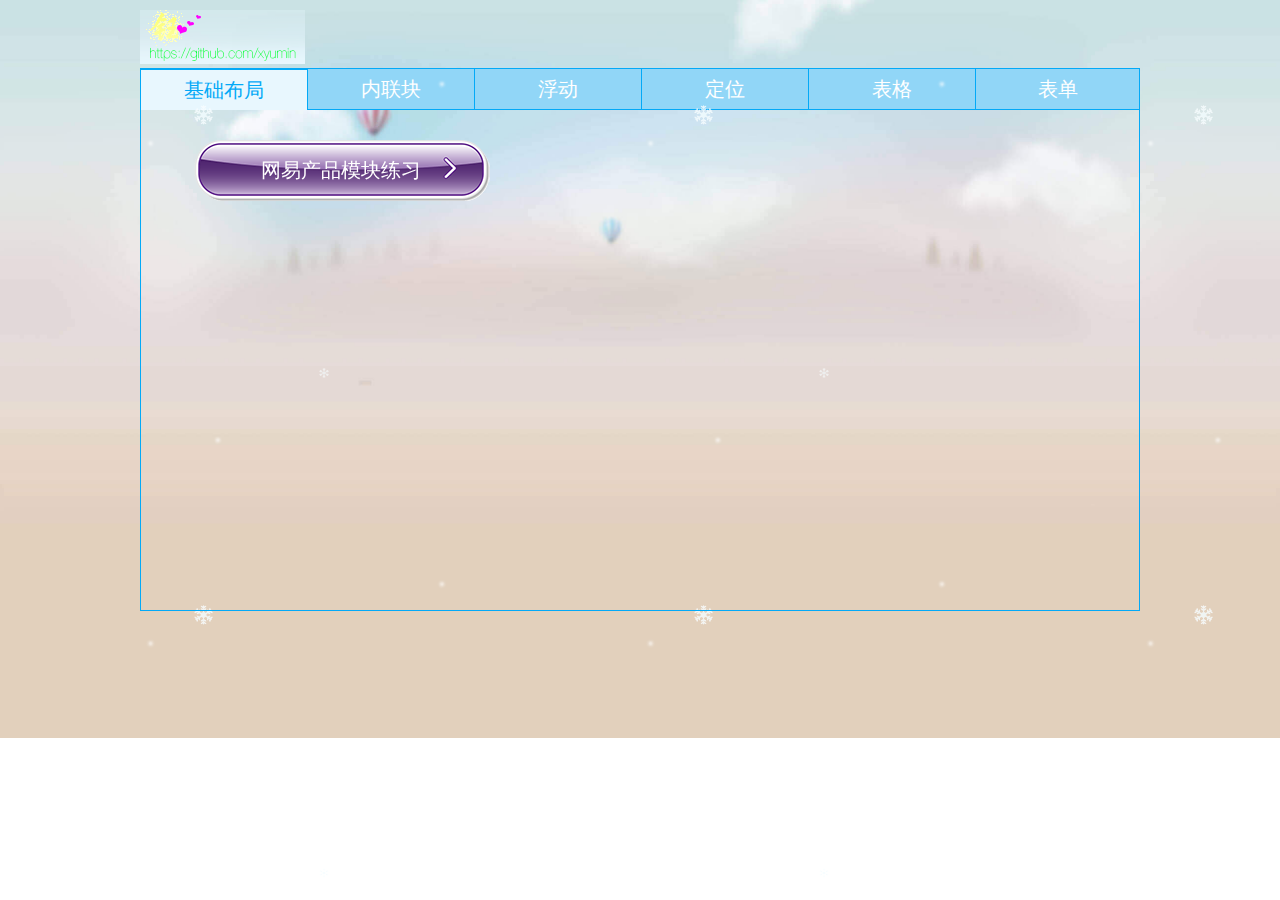
<file: index.html>
<!DOCTYPE html>
<html lang="en">
<head>
	<meta charset="UTF-8">
	<title>html5</title>
	<style type="text/css">
		body,div,nav,ul,li,header,img,section,p {
			margin:0;
			padding:0;
		}
		img {
			border:none;
		}
		ul {
			list-style: none;
		}
		a {
			text-decoration: none;
		}
		.clearfix:after {
			content: "";
			display: block;
			clear: both;
		}
		.clearfix {
			*zoom:1;
		}
		body {
			background:url("img/bg.jpg") no-repeat;
			background-size: cover;
			font-family: "\5FAE\8F6F\96C5\9ED1";
		}

		@keyframes snow {
			0% {
				background-position: 0 0,0 0;
			}
			100% {
				background-position: 500px 500px,1000px 500px;
			}
		}
		#snowMask {
			position: fixed;
			left:0;
			top:0;
			right:0;
			bottom: 0;
			background: url("img/snow1.png"),url("img/snow2.png");
			animation: 10s snow linear infinite;
			pointer-events: none;
		}
		.wrap {
			width:1000px;
			margin:0 auto;
			margin-top: 10px;
		}
		.navbar {
			border:1px solid #03a9f7;
			border-bottom: none;
		}
		.navbar li {
			float: left;
		}
		.navbar li a {
			display: block;
			width:166px;
			text-align: center;
			color:#fff;
			font-size: 20px;
			height:40px;
			line-height: 40px;
			border-right:1px solid #03a9f7;
			border-bottom:1px solid #03a9f7;
			background-color: #91d6f7;
		}
		.navbar li a.last {
			width:163px;
			border-right: none;
		}

		.navbar li a:hover,.navbar li a.active {
			background-color:#e8f7fe;
			border-top:1px solid #03a9f7;
			border-bottom: none;
			color:#03a9f7;
		}
		.content {
			width:998px;
			height:500px;
			border:1px solid #03a9f7;
			border-top: none;
			position: relative;
		}
		.content .tab_item {
			width:998px;
			height: 500px;
			position: absolute;
			top:0;
			left:0;
			display: none;
		}
		.item_menu {
			padding:30px 50px;
			width:898px;
			height: 440px;
		}
		.item_menu p {
			float: left;
			width:449px;
			margin-bottom: 10px;
		}
		.item_menu p a {
			display: block;
			width:300px;
			height:61px;
			line-height: 61px;
			text-align: center;
			color:#fff;
			font-size: 20px;
			font-family: "\8FF7\4F60\7B80\5A03\5A03\7BC6";
			background: url("img/btn.png") no-repeat;
		}
		.item_menu p a:hover {
			background: url("img/active_btn.png") no-repeat;
		}
	</style>
	<script type="text/javascript">
	window.onload=function(){
	var nav_ul=document.getElementById("nav");
	var nav_a=nav_ul.getElementsByTagName("a");

	var con_ul=document.getElementById("content");
	var con_li=con_ul.getElementsByTagName("li");
	con_li[0].style.display="block";

	for(var i=0;i<nav_a.length;i++){
		nav_a[i].index=i;
		nav_a[i].onclick=function(){
			if(this.className.indexOf("active")==-1){
				for(var j=0;j<nav_a.length;j++){
					nav_a[j].className="";
					nav_a[nav_a.length-1].className="last";
				}
				this.className+=" active";
			}
			for(var q=0;q<con_li.length;q++){
				con_li[q].style.display="none";				
			}
			con_li[this.index].style.display="block";
		}
	}
}
	</script>
</head>
<body>
	<div id="snowMask"></div>
	<div class="wrap">	
		<header>
			<img src="img/logo.png">
		</header>
		<nav>
			<ul id="nav" class="navbar clearfix">
				<li><a href="#" class="active">基础布局</a></li>
				<li><a href="#">内联块</a></li>
				<li><a href="#">浮动</a></li>
				<li><a href="#">定位</a></li>
				<li><a href="#">表格</a></li>
				<li><a href="#" class="last">表单</a></li>
			</ul>
		</nav>
		<section>
			<ul id="content" class="content">
				<li class="tab_item">
					<div class="item_menu clearfix">
						<p><a href="网易产品模块练习/网易产品模块练习.html" target="_blank">网易产品模块练习</a></p>
					</div>
				</li>
				<li class="tab_item">
					<div class="item_menu clearfix">
						<p><a href="内联块(inline-block)——发现好店/发现好店.html" target="_blank">发现好店</a></p>
						<p><a href="内联块(inline-block)——淘宝模块/淘宝模块.html" target="_blank">淘宝模块</a></p>
					</div>						
				</li>
				<li class="tab_item">
					<div class="item_menu clearfix">
						<p><a href="浮动(float)——全球通业务模块/全球通业务模块.html" target="_blank">全球通业务模块</a></p>
						<p><a href="浮动(float)——明星荐片模块/明星荐片模块.html" target="_blank">明星荐片模块</a></p>
						<p><a href="浮动(float)——本周主打模块/本周主打模块.html" target="_blank">本周主打模块</a></p>
						<p><a href="浮动(float)——节气列表模块/节气列表.html" target="_blank">节气列表模块</a></p>
					</div>	
				</li>
				<li class="tab_item">
					<div class="item_menu clearfix">
						<p><a href="定位(position)/定位.html" target="_blank">定位(position)</a></p>
					</div>	
				</li>
				<li class="tab_item">
					<div class="item_menu clearfix">
						<p><a href="表单(form)/表单.html" target="_blank">表单(form)</a></p>
					</div>	
				</li>
				<li class="tab_item">
					<div class="item_menu clearfix">
						<p><a href="表格(table)/表格.html" target="_blank">表格(table)</a></p>
					</div>	
				</li>
			</ul>
		</section>	
	</div>
</body>
</html>
</file>
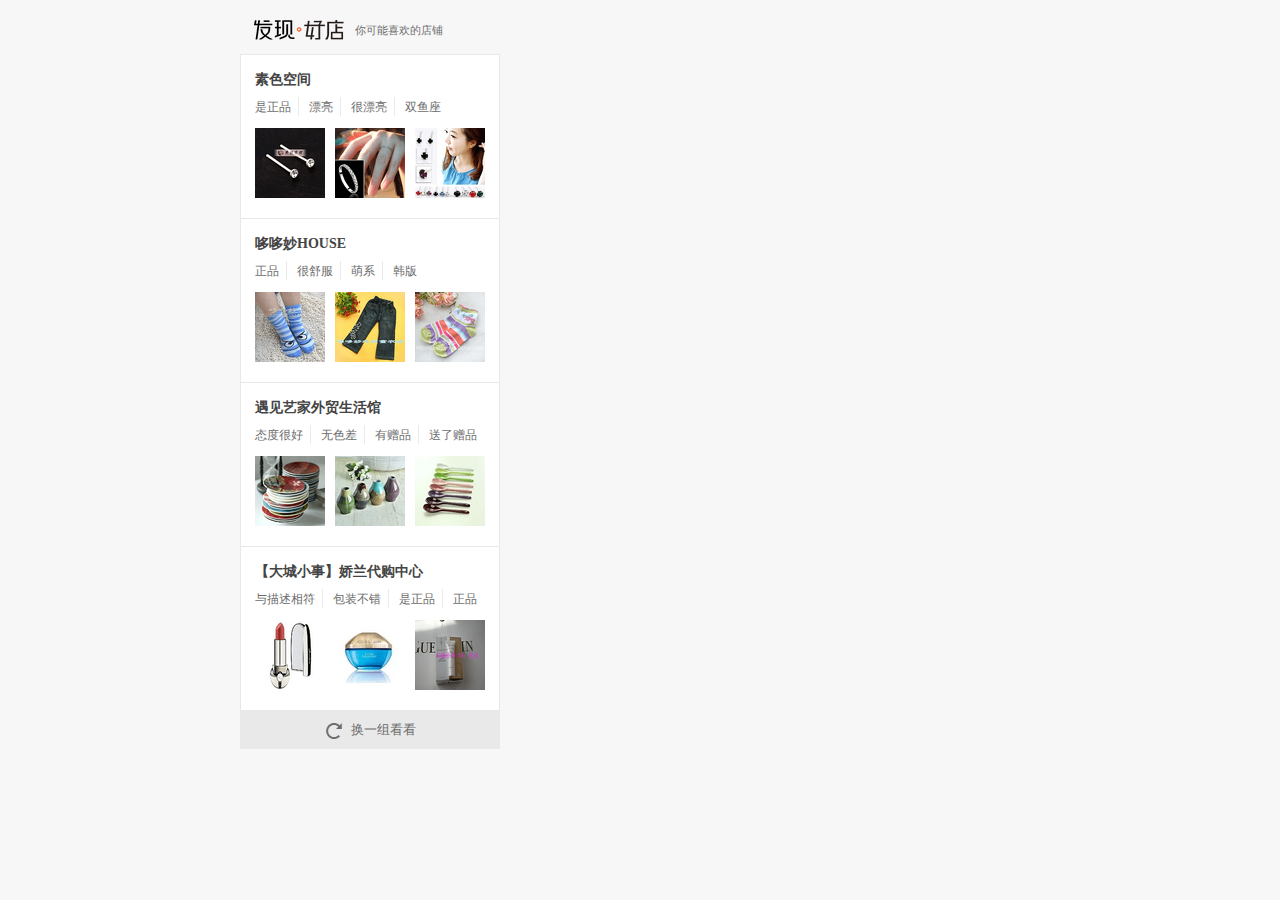
<file: 内联块(inline-block)——发现好店/发现好店.html>
<!DOCTYPE html>
<html>
	<head>
		<meta charset="UTF-8">
		<title>发现好店</title>
		<link rel="stylesheet" type="text/css" href="css/index.css">
	</head>
	<body>
		<div class="wrap">
			<header>
				<img src="img/logo.png" />
				<span>你可能喜欢的店铺</span>
			</header>
			<div class="content">
				<div class="item">
					<h4>素色空间</h4>
					<p><span class="appraise">是正品</span><span class="appraise">漂亮</span><span class="appraise">很漂亮</span><span>双鱼座</span></p>
					<img src="img/pic1.png" class="pic"/><img src="img/pic2.png" class="pic"/><img src="img/pic3.png" />
				</div>
				<div class="item">
					<h4>哆哆妙HOUSE</h4>
					<p><span class="appraise">正品</span><span class="appraise">很舒服</span><span class="appraise">萌系</span><span>韩版</span></p>
					<img src="img/cloud1.png" class="pic"/><img src="img/cloud2.png" class="pic"/><img src="img/cloud3.png" />
				</div>
				<div class="item">
					<h4>遇见艺家外贸生活馆</h4>
					<p><span class="appraise">态度很好</span><span class="appraise">无色差</span><span class="appraise">有赠品</span><span>送了赠品</span> </p>
					<img src="img/life1.png" class="pic"/><img src="img/life2.png" class="pic"/><img src="img/life3.png" />
				</div>
				<div class="item">
					<h4>【大城小事】娇兰代购中心</h4>
					<p><span class="appraise">与描述相符</span><span class="appraise">包装不错</span><span class="appraise">是正品</span><span>正品</span> </p>
					<img src="img/face1.png" class="pic"/><img src="img/face2.png" class="pic"/><img src="img/face3.png" />
				</div>
			</div>
			<footer>
				<p><img src="img/change.png"/>换一组看看</p>
			</footer>
		</div><!-- wrap -->
	</body>
</html>
</file>
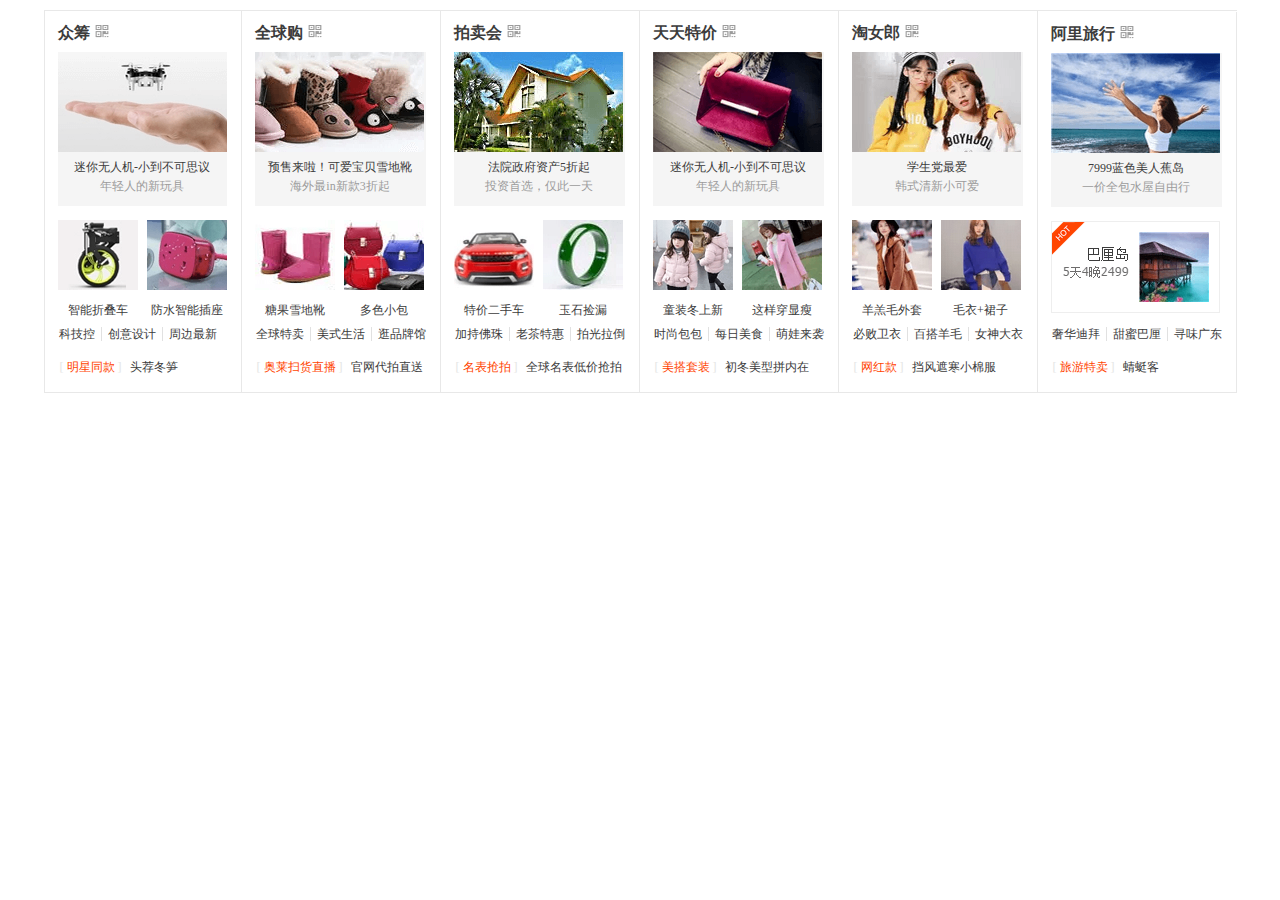
<file: 内联块(inline-block)——淘宝模块/淘宝模块.html>
<!DOCTYPE html>
<html>
	<head>
		<meta charset="UTF-8">
		<title>淘宝模块</title>
		<link rel="stylesheet" type="text/css" href="css/index.css">
	</head>
	<body>
		<ul>
			<li>
				<div>
					<h4 class="title">众筹<img src="img/code.png" alt="二维码"/></h4>
					<div class="model_1"><img src="img/pic1.png" alt="" /><p class="description"><span class="theme">迷你无人机-小到不可思议</span><br /><span class="tip">年轻人的新玩具</span></p></div>
					<div class="product product1"><img src="img/pic_small_1.png" alt="" /><p>智能折叠车</p></div><div class="product"><img src="img/pic_small_2.png" alt="" /><p>防水智能插座</p></div>
					<p class="keywords"><span class="first">科技控</span><span>创意设计</span><span class="last">周边最新</span></p>
					<p><span class="active"><span class="mark">[ </span>明星同款<span class="mark"> ]</span></span><span>头荐冬笋</span></p>
				</div>
			</li>
			<li>
				<div>
					<h4 class="title">全球购<img src="img/code.png" alt="二维码"/></h4>
					<div class="model_1"><img src="img/pic2.png" alt="" /><p class="description"><span class="theme">预售来啦！可爱宝贝雪地靴</span><br /><span class="tip">海外最in新款3折起</span></p></div>
					<div class="product product1"><img src="img/pic_small_3.png" alt="" /><p>糖果雪地靴</p></div><div class="product"><img src="img/pic_small_4.png" alt="" /><p>多色小包</p></div>
					<p class="keywords"><span class="first">全球特卖</span><span>美式生活</span><span class="last">逛品牌馆</span></p>
					<p><span class="active"><span class="mark">[ </span>奥莱扫货直播<span class="mark"> ]</span></span><span>官网代拍直送</span></p>
				</div>
			</li>
			<li>
				<div>
					<h4 class="title">拍卖会<img src="img/code.png" alt="二维码"/></h4>
					<div class="model_1"><img src="img/pic3.png" alt="" /><p class="description"><span class="theme">法院政府资产5折起</span><br /><span class="tip">投资首选，仅此一天</span></p></div>
					<div class="product product1"><img src="img/pic_small_5.png" alt="" /><p>特价二手车</p></div><div class="product"><img src="img/pic_small_6.png" alt="" /><p>玉石捡漏</p></div>
					<p class="keywords"><span class="first">加持佛珠</span><span>老茶特惠</span><span class="last">拍光拉倒</span></p>
					<p><span class="active"><span class="mark">[ </span>名表抢拍<span class="mark"> ]</span></span><span>全球名表低价抢拍</span></p>
				</div>
			</li>
			<li>
				<div>
					<h4 class="title">天天特价<img src="img/code.png" alt="二维码"/></h4>
					<div class="model_1"><img src="img/pic4.png" alt="" /><p class="description"><span class="theme">迷你无人机-小到不可思议</span><br /><span class="tip">年轻人的新玩具</span></p></div>
					<div class="product product1"><img src="img/pic_small_7.png" alt="" /><p>童装冬上新</p></div><div class="product"><img src="img/pic_small_8.png" alt="" /><p>这样穿显瘦</p></div>
					<p class="keywords"><span class="first">时尚包包</span><span>每日美食</span><span class="last">萌娃来袭</span></p>
					<p><span class="active"><span class="mark">[ </span>美搭套装<span class="mark"> ]</span></span><span>初冬美型拼内在</span></p>
				</div>
			</li>
			<li>
				<div>
					<h4 class="title">淘女郎<img src="img/code.png" alt="二维码"/></h4>
					<div class="model_1"><img src="img/pic5.png" alt="" /><p class="description"><span class="theme">学生党最爱</span><br /><span class="tip">韩式清新小可爱</span></p></div>
					<div class="product product1"><img src="img/pic_small_9.png" alt="" /><p>羊羔毛外套</p></div><div class="product"><img src="img/pic_small_10.png" alt="" /><p>毛衣+裙子</p></div>
					<p class="keywords"><span class="first">必败卫衣</span><span>百搭羊毛</span><span class="last">女神大衣</span></p>
					<p><span class="active"><span class="mark">[ </span>网红款<span class="mark"> ]</span></span><span>挡风遮寒小棉服</span></p>
				</div>
			</li>
			<li>
				<div>
					<h4 class="title">阿里旅行<img src="img/code.png" alt="二维码"/></h4>
					<div class="model_1"><img src="img/pic6.png" alt="" /><p class="description"><span class="theme">7999蓝色美人蕉岛</span><br /><span class="tip">一价全包水屋自由行</span></p></div>
					<div class="product product2"><img src="img/pic_small_11.png" alt="" /></div>
					<p class="keywords"><span class="first">奢华迪拜</span><span>甜蜜巴厘</span><span class="last">寻味广东</span></p>
					<p><span class="active"><span class="mark">[ </span>旅游特卖<span class="mark"> ]</span></span><span>蜻蜓客</span></p>
				</div>
			</li>
		</ul>
	</body>
</html>
</file>
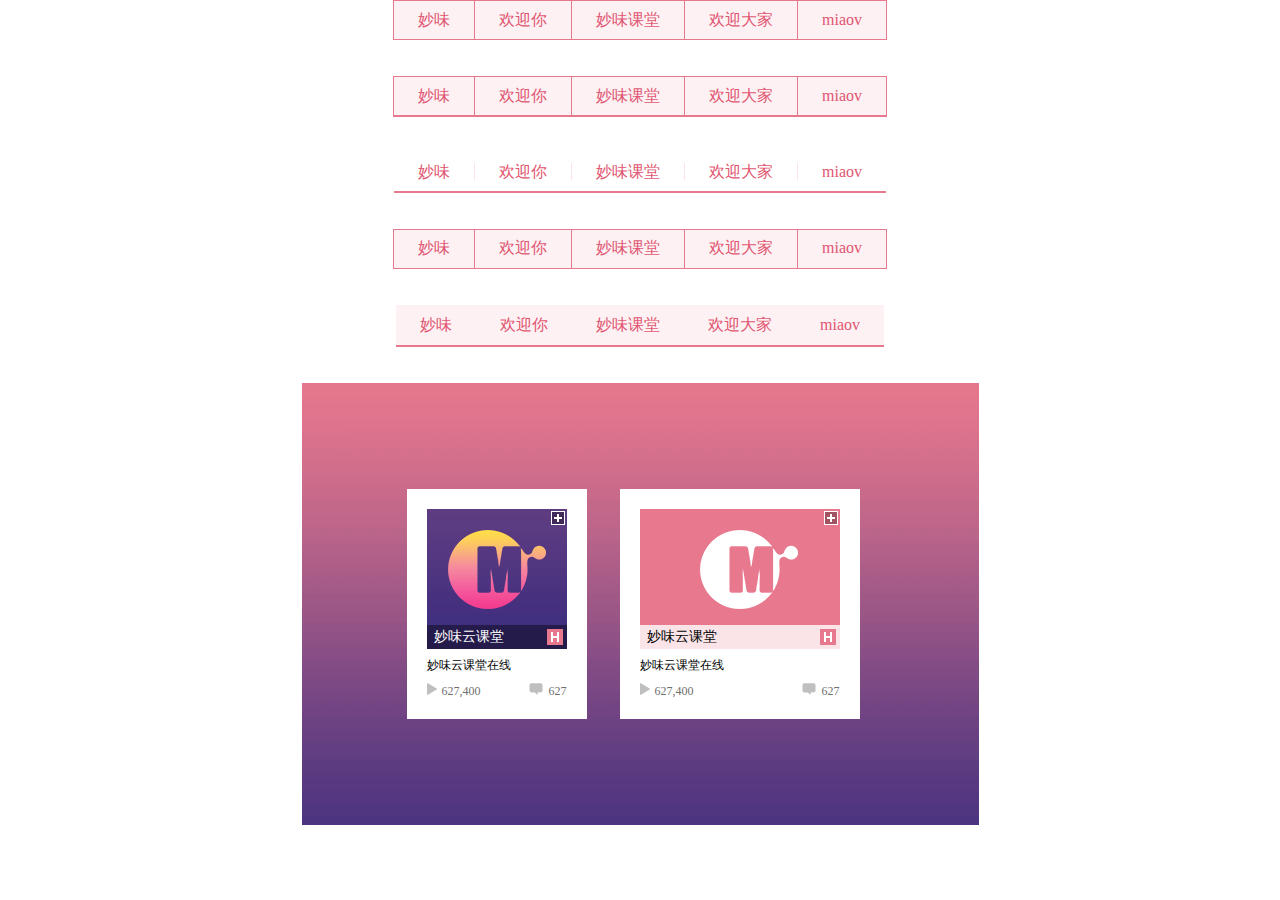
<file: 定位(position)/定位.html>
<!DOCTYPE html>
<html>
	<head>
		<meta charset="UTF-8">
		<title>绝对定位</title>
		<link rel="stylesheet" type="text/css" href="css/index.css">
	</head>
	<body>
		<ul class="nav_1">
			<li><a href="#">妙味</a></li>
			<li><a href="#">欢迎你</a></li>
			<li><a href="#">妙味课堂</a></li>
			<li><a href="#">欢迎大家</a></li>
			<li><a href="#" class="last">miaov</a></li>
		</ul>
		<br />
		<br />
		<ul class="nav_2">
			<li><a href="#">妙味</a></li>
			<li><a href="#">欢迎你</a></li>
			<li><a href="#">妙味课堂</a></li>
			<li><a href="#">欢迎大家</a></li>
			<li><a href="#" class="last">miaov</a></li>
		</ul>
		<br />
		<br />
		<ul class="nav_3">
			<li><a href="#">妙味</a></li>
			<li><a href="#">欢迎你</a></li>
			<li><a href="#">妙味课堂</a></li>
			<li><a href="#">欢迎大家</a></li>
			<li><a href="#" class="last">miaov</a></li>
		</ul>
		<br />
		<br />
		<ul class="nav_4">
			<li><a href="#">妙味</a></li>
			<li><a href="#">欢迎你</a></li>
			<li><a href="#">妙味课堂</a></li>
			<li><a href="#">欢迎大家</a></li>
			<li><a href="#" class="last">miaov</a></li>
		</ul>
		<br />
		<br />
		<ul class="nav_5">
			<li><a href="#">妙味</a></li>
			<li><a href="#">欢迎你</a></li>
			<li><a href="#">妙味课堂</a></li>
			<li><a href="#">欢迎大家</a></li>
			<li><a href="#" class="last">miaov</a></li>
		</ul>

		<br />
		<br />


		<div class="wrap">
				<div class="left">
					<div class="content">
						<div class="box">
							<img src="img/course_pic1.png" alt="妙味云课堂" class="course"><img src="img/icon.png" alt="添加" class="collection"><div class="alpha_left"></div><div class="content_layout">妙味云课堂<img src="img/H.png" class="icon_h" /></div>
						</div>
						<p class="title">妙味云课堂在线</p>
						<p><span class="online_number">627,400</span><span class="comment_number">627</span></p>		
					</div>
				</div>
				<div class="right">
					<div class="content">
						<div class="box">
							<img src="img/course_pic2.png" alt="妙味云课堂" class="course"><img src="img/icon.png" alt="添加" class="collection"><div class="alpha_right"></div><div class="content_layout">妙味云课堂<img src="img/H.png" class="icon_h" /></div>
						</div>
						<p class="title">妙味云课堂在线</p>
						<p><span class="online_number">627,400</span><span class="comment_number">627</span></p>
					</div>
				</div>
			
		</div>
	</body>
</html>
</file>
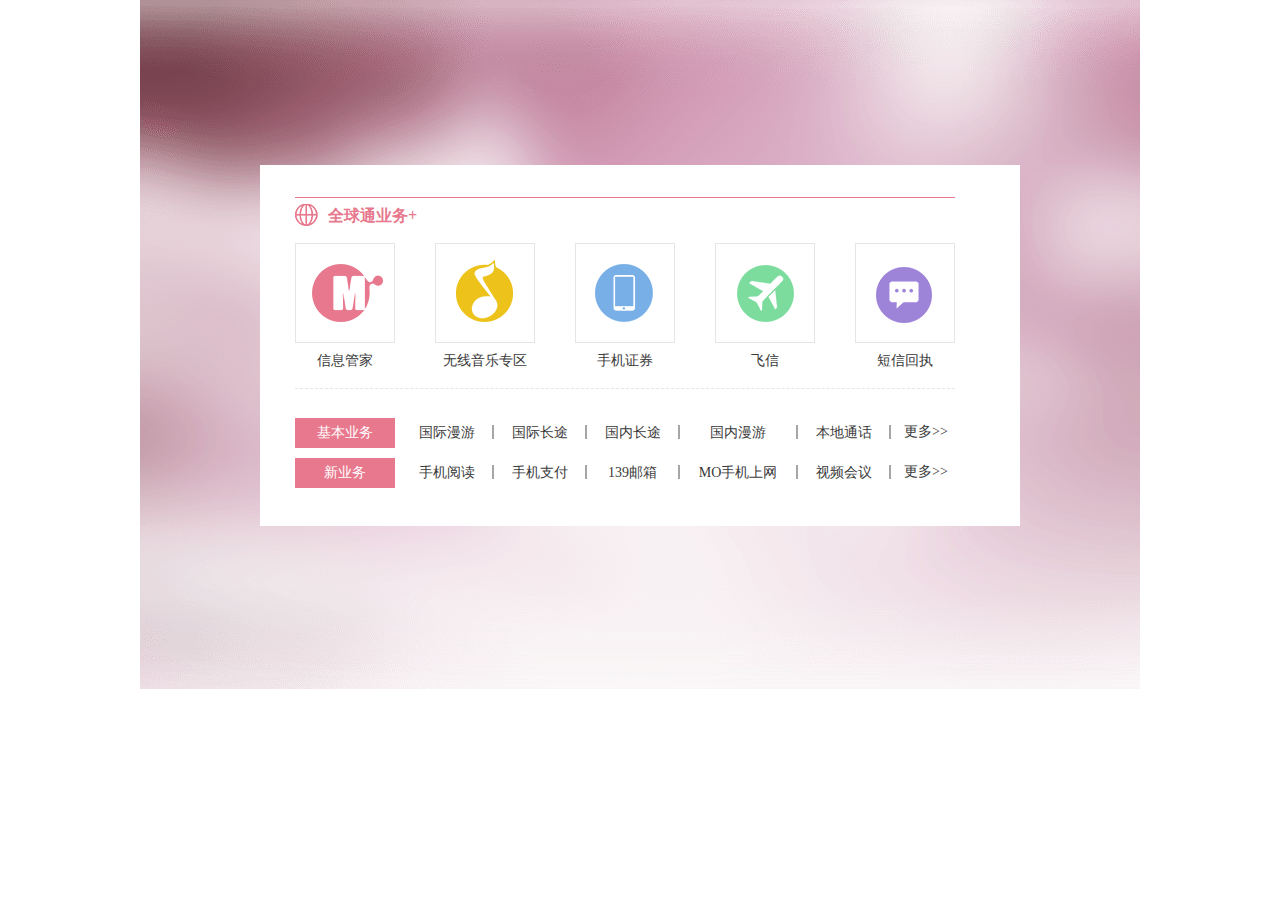
<file: 浮动(float)——全球通业务模块/全球通业务模块.html>
<!DOCTYPE html>
<html>
	<head>
		<meta charset="UTF-8">
		<title>全球通业务模块</title>
		<link rel="stylesheet" type="text/css" href="css/index.css">
	</head>
	<body>
		<div class="wrap">
			<div class="content">
				<h2 class="title">全球通业务+</h2>
				<div class="project_item"><img src="img/icon1.png"/><span>信息管家</span></div>
				<div class="project_item"><img src="img/icon2.png"/><span>无线音乐专区</span></div>
				<div class="project_item"><img src="img/icon3.png"/><span>手机证券</span></div>
				<div class="project_item"><img src="img/icon4.png"/><span>飞信</span></div>
				<div class="project_item last"><img src="img/icon5.png"/><span>短信回执</span></div>
				<div class="business">
					<div class="basic_business clearfix">
						<span class="business_title">基本业务</span>
						<a href="#" class="business_item">国际漫游</a>
						<a href="#" class="business_item active">国际长途</a>
						<a href="#" class="business_item">国内长途</a>
						<a href="#" class="business_item width116">国内漫游</a>
						<a href="#" class="business_item">本地通话</a>
						<a href="#" class=" more">更多&gt;&gt;</a>
					</div>
					<div class="new_business clearfix">
						<span class="business_title">新业务</span>
						<a href="#" class="business_item">手机阅读</a>
						<a href="#" class="business_item">手机支付</a>
						<a href="#" class="business_item">139邮箱</a>
						<a href="#" class="business_item width116">MO手机上网</a>
						<a href="#" class="business_item">视频会议</a>
						<a href="#" class=" more">更多&gt;&gt;</a>
					</div>
				</div>
			</div>
		</div>
	</body>
</html>
</file>
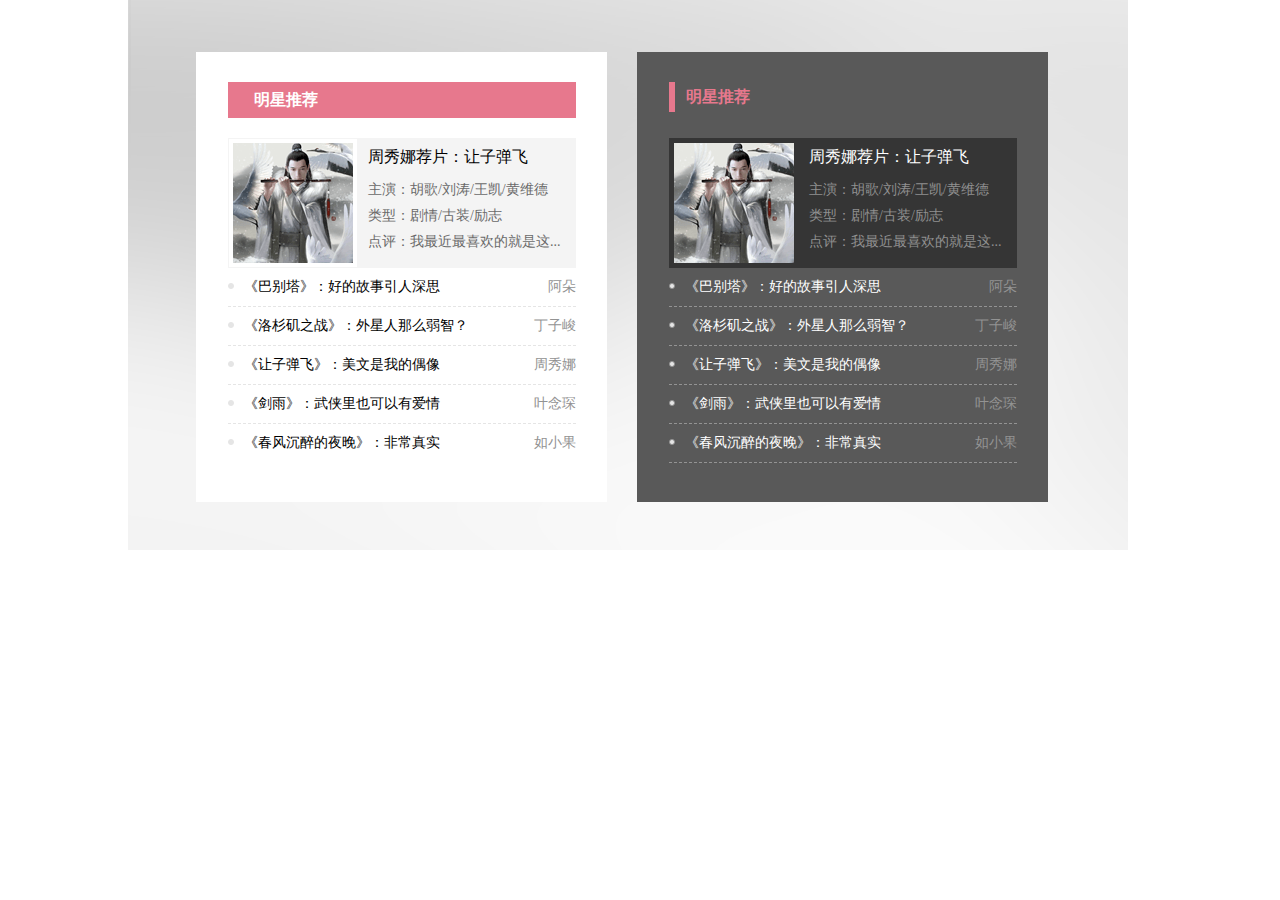
<file: 浮动(float)——明星荐片模块/明星荐片模块.html>
<!DOCTYPE html>
<html>
	<head>
		<meta charset="UTF-8">
		<title>明星荐片模块</title>
		<link rel="stylesheet" type="text/css" href="css/index.css">
	</head>
	<body>
		<div class="wrap">
			<div class="container clearfix">
				<div class="left">
					<div class="content_wrap">
						<header>
							<h2>明星推荐</h2>
						</header>
						<div class="content">
							<img src="img//poster.png" alt="海报" />
							<p><span class="title">周秀娜荐片：让子弹飞</span><span>主演：胡歌/刘涛/王凯/黄维德</span><span>类型：剧情/古装/励志</span><span>点评：我最近最喜欢的就是这...</span></p>
						</div>
						<ul>
							<li><span>阿朵</span>《巴别塔》：好的故事引人深思</li>
                            <li><span>丁子峻</span>《洛杉矶之战》：外星人那么弱智？</li>
							<li><span>周秀娜</span>《让子弹飞》：美文是我的偶像</li>
							<li><span>叶念琛</span>《剑雨》：武侠里也可以有爱情</li>
							<li class="last"><span>如小果</span>《春风沉醉的夜晚》：非常真实</li>
						</ul>
					</div>
				</div>
				<div class="right">
					<div class="content_wrap">
						<header>
							<h2>明星推荐</h2>
						</header>
						<div class="content">
							<img src="img/poster.png" alt="海报" />
							<p><span class="title">周秀娜荐片：让子弹飞</span><span>主演：胡歌/刘涛/王凯/黄维德</span><span>类型：剧情/古装/励志</span><span>点评：我最近最喜欢的就是这...</span></p>
						</div>
						<ul>
							<li><span>阿朵</span>《巴别塔》：好的故事引人深思</li>
                            <li><span>丁子峻</span>《洛杉矶之战》：外星人那么弱智？</li>
							<li><span>周秀娜</span>《让子弹飞》：美文是我的偶像</li>
							<li><span>叶念琛</span>《剑雨》：武侠里也可以有爱情</li>
							<li class="last"><span>如小果</span>《春风沉醉的夜晚》：非常真实</li>
						</ul>
					</div>
				</div>
			</div>
		</div>
	</body>
</html>
</file>
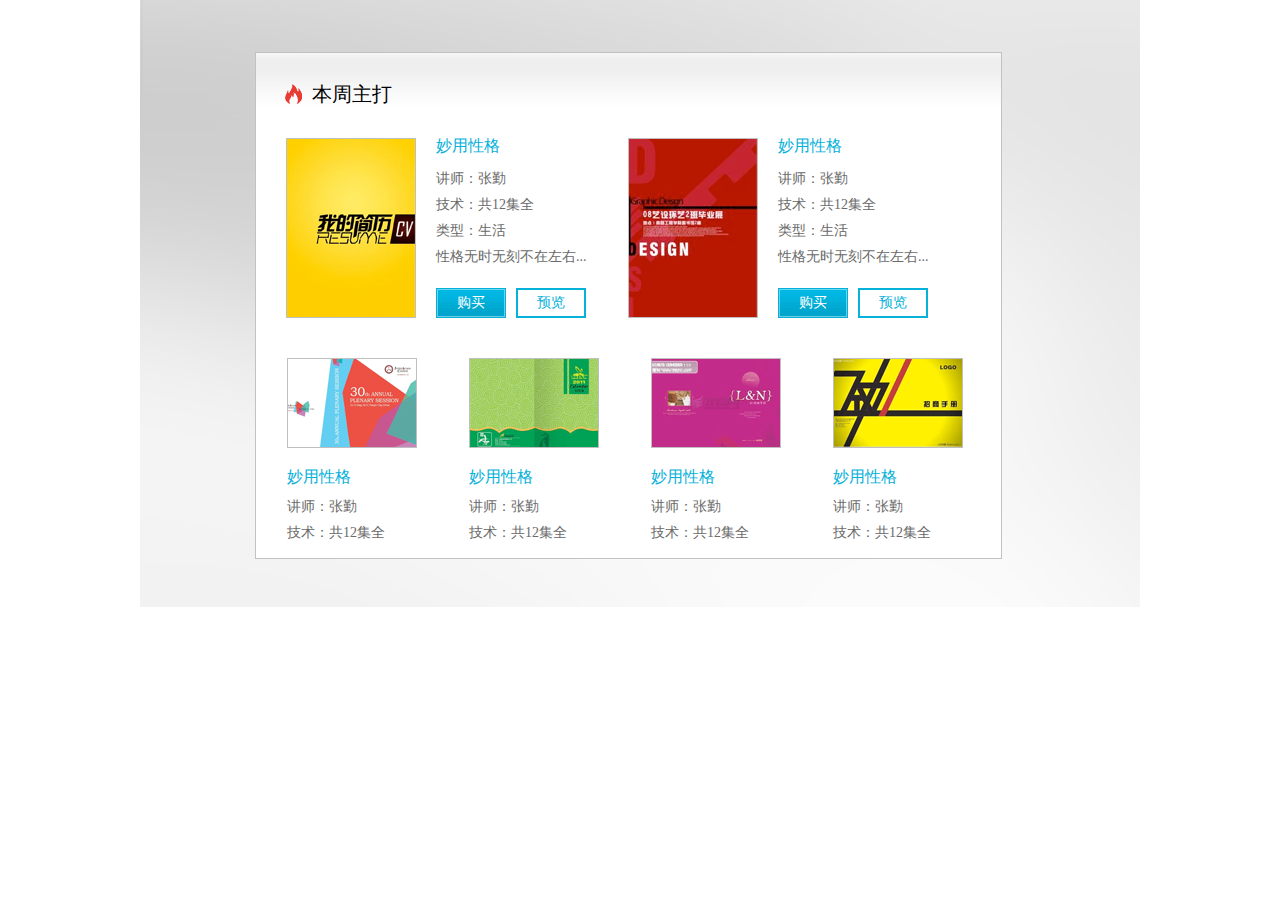
<file: 浮动(float)——本周主打模块/本周主打模块.html>
<!DOCTYPE html>
<html>
	<head>
		<meta charset="UTF-8">
		<title>本周主打模块</title>
		<link rel="stylesheet" type="text/css" href="css/index.css">
	</head>
	<body>
		<div class="wrap">
			<div class="container">
				<div class="content">
					<header>本周主打</header>
					<div class="main clearfix">
						<div class="left">
							<img src="img/pic1.png" alt="我的简历" />
							<p><span class="title">妙用性格</span><span>讲师：张勤</span><span>技术：共12集全</span><span>类型：生活</span><span>性格无时无刻不在左右...</span>
								<span><a href="#" class="buy_btn">购买</a><a href="#" class="look_btn">预览</a></span></p>
						</div>
						<div class="right">
							<img src="img/pic2.png" alt="我的简历" />
							<p><span class="title">妙用性格</span><span>讲师：张勤</span><span>技术：共12集全</span><span>类型：生活</span><span>性格无时无刻不在左右...</span>
								<span><a href="#" class="buy_btn">购买</a><a href="#" class="look_btn">预览</a></span></p>
						</div>
					</div>
					<footer class="clearfix">
						<div><img src="img/pic3.png" alt="" /><p><span class="title">妙用性格</span><span>讲师：张勤</span><span>技术：共12集全</span></p></div>
						<div><img src="img/pic4.png" alt="" /><p><span class="title">妙用性格</span><span>讲师：张勤</span><span>技术：共12集全</span></p></div>
						<div><img src="img/pic5.png" alt="" /><p><span class="title">妙用性格</span><span>讲师：张勤</span><span>技术：共12集全</span></p></div>
						<div class="last"><img src="img/pic6.png" alt="" /><p><span class="title">妙用性格</span><span>讲师：张勤</span><span>技术：共12集全</span></p></div>
					</footer>
				</div>
			</div>
		</div>
	</body>
</html>
</file>
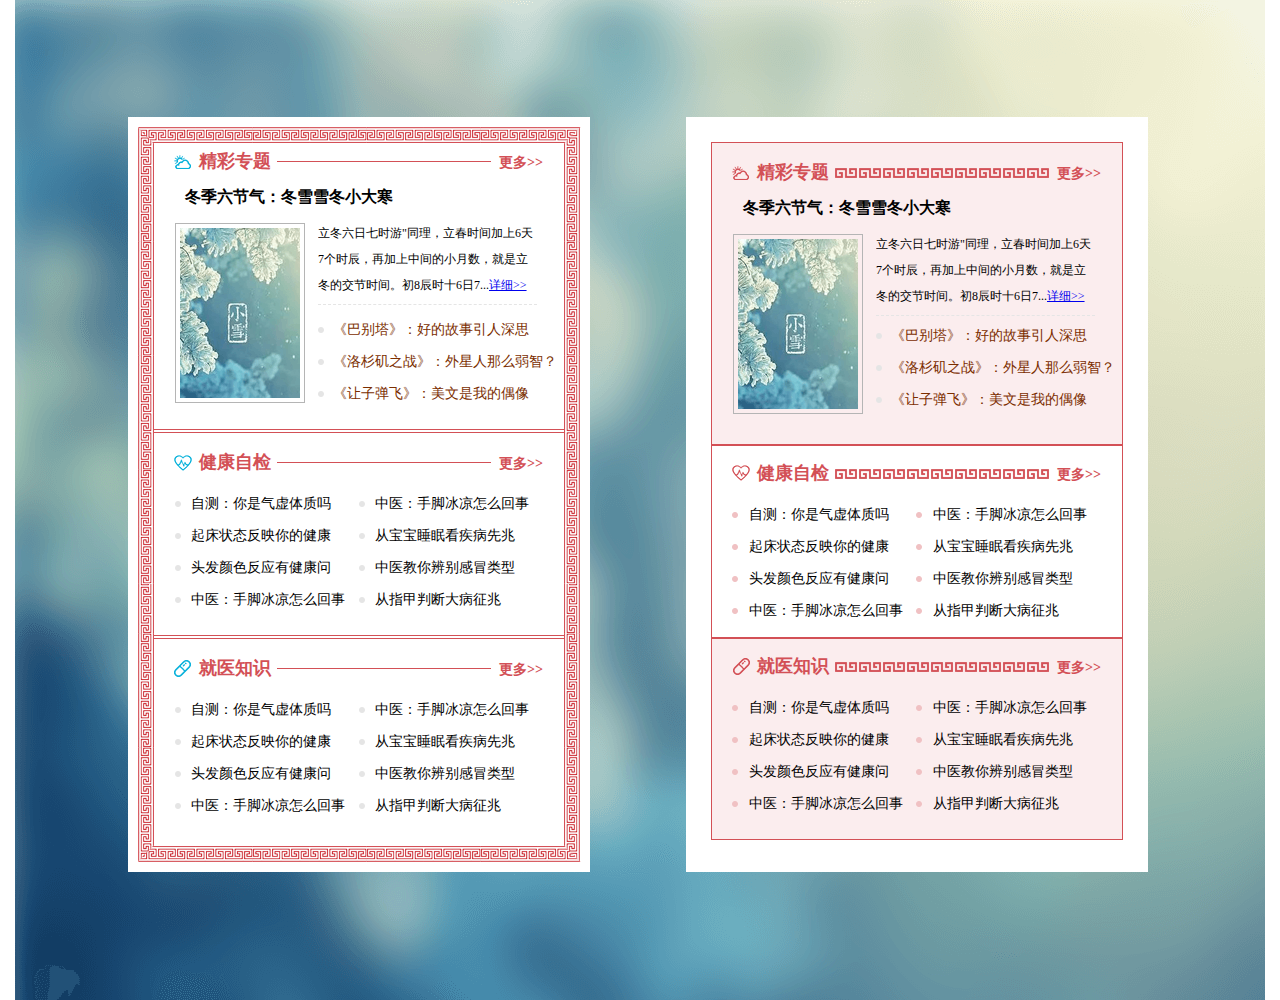
<file: 浮动(float)——节气列表模块/节气列表.html>
<!DOCTYPE html>
<html>
	<head>
		<meta charset="UTF-8">
		<title>节气列表模块</title>
		<link rel="stylesheet" type="text/css" href="css/index.css">
	</head>
	<body>
		<div class="wrap">
			<div class="container clearfix">
				<div class="content_left">
					<div class="content">
						<div class="section_one">
							<h2 class="top">精彩专题<hr /><span>更多&gt;&gt;</span></h2>
							<h4 class="title">冬季六节气：冬雪雪冬小大寒</h4>
							<img src="img/weather.png" class="weather" />
							<div class="description">
								<p>立冬六日七时游"同理，立春时间加上6天7个时辰，再加上中间的小月数，就是立冬的交节时间。初8辰时十6日7...<a href="#">详细>>
>>></a>=19日亥时(后面加5天是因为立春到立冬中间有5个时辰)，故98年的9月19日亥时交立冬节。(万年历交节时间为9月19日夜子时)</p>
								<ul>
									<li>《巴别塔》：好的故事引人深思</li>
									<li>《洛杉矶之战》：外星人那么弱智？</li>
									<li>《让子弹飞》：美文是我的偶像</li>
								</ul>
							</div>
						</div>
						<div class="section_two">
							<h2 class="top">健康自检<hr /><span>更多&gt;&gt;</span></h2>
							<ul class="clearfix">
								<li>自测：你是气虚体质吗</li>
								<li>中医：手脚冰凉怎么回事</li>
								<li>起床状态反映你的健康</li>
								<li>从宝宝睡眠看疾病先兆</li>
								<li>头发颜色反应有健康问</li>
								<li>中医教你辨别感冒类型</li>
								<li>中医：手脚冰凉怎么回事</li>
								<li>从指甲判断大病征兆</li>
							</ul>
						</div>
						<div class="section_three">
							<h2 class="top">就医知识<hr /><span>更多&gt;&gt;</span></h2>
							<ul class="clearfix">
								<li>自测：你是气虚体质吗</li>
								<li>中医：手脚冰凉怎么回事</li>
								<li>起床状态反映你的健康</li>
								<li>从宝宝睡眠看疾病先兆</li>
								<li>头发颜色反应有健康问</li>
								<li>中医教你辨别感冒类型</li>
								<li>中医：手脚冰凉怎么回事</li>
								<li>从指甲判断大病征兆</li>
							</ul>
						</div>
					</div>
				</div>
				<div class="content_right">
					<div class="content">
						<div class="section_one">
							<h2 class="top">精彩专题<img src="img/line.png" alt="" class="line"/><span>更多&gt;&gt;</span></h2>
							<h4 class="title">冬季六节气：冬雪雪冬小大寒</h4>
							<img src="img/weather.png"  class="weather" />
							<div class="description">
								<p>立冬六日七时游"同理，立春时间加上6天7个时辰，再加上中间的小月数，就是立冬的交节时间。初8辰时十6日7...<a href="#">详细>>
>>></a>=19日亥时(后面加5天是因为立春到立冬中间有5个时辰)，故98年的9月19日亥时交立冬节。(万年历交节时间为9月19日夜子时)</p>
								<ul>
									<li>《巴别塔》：好的故事引人深思</li>
									<li>《洛杉矶之战》：外星人那么弱智？</li>
									<li>《让子弹飞》：美文是我的偶像</li>
								</ul>
							</div>
						</div>
						<div class="section_two">
							<h2 class="top">健康自检<img src="img/line.png" alt="" class="line"/><span>更多&gt;&gt;</span></h2>
							<ul class="clearfix">
								<li>自测：你是气虚体质吗</li>
								<li>中医：手脚冰凉怎么回事</li>
								<li>起床状态反映你的健康</li>
								<li>从宝宝睡眠看疾病先兆</li>
								<li>头发颜色反应有健康问</li>
								<li>中医教你辨别感冒类型</li>
								<li>中医：手脚冰凉怎么回事</li>
								<li>从指甲判断大病征兆</li>
							</ul>
						</div>
						<div class="section_three">
							<h2 class="top">就医知识<img src="img/line.png" alt="" class="line"/><span>更多&gt;&gt;</span></h2>
							<ul class="clearfix">
								<li>自测：你是气虚体质吗</li>
								<li>中医：手脚冰凉怎么回事</li>
								<li>起床状态反映你的健康</li>
								<li>从宝宝睡眠看疾病先兆</li>
								<li>头发颜色反应有健康问</li>
								<li>中医教你辨别感冒类型</li>
								<li>中医：手脚冰凉怎么回事</li>
								<li>从指甲判断大病征兆</li>
							</ul>
						</div>
					</div>
				</div>
				</div>
			</div>
		</div>
	</body>
</html>
</file>
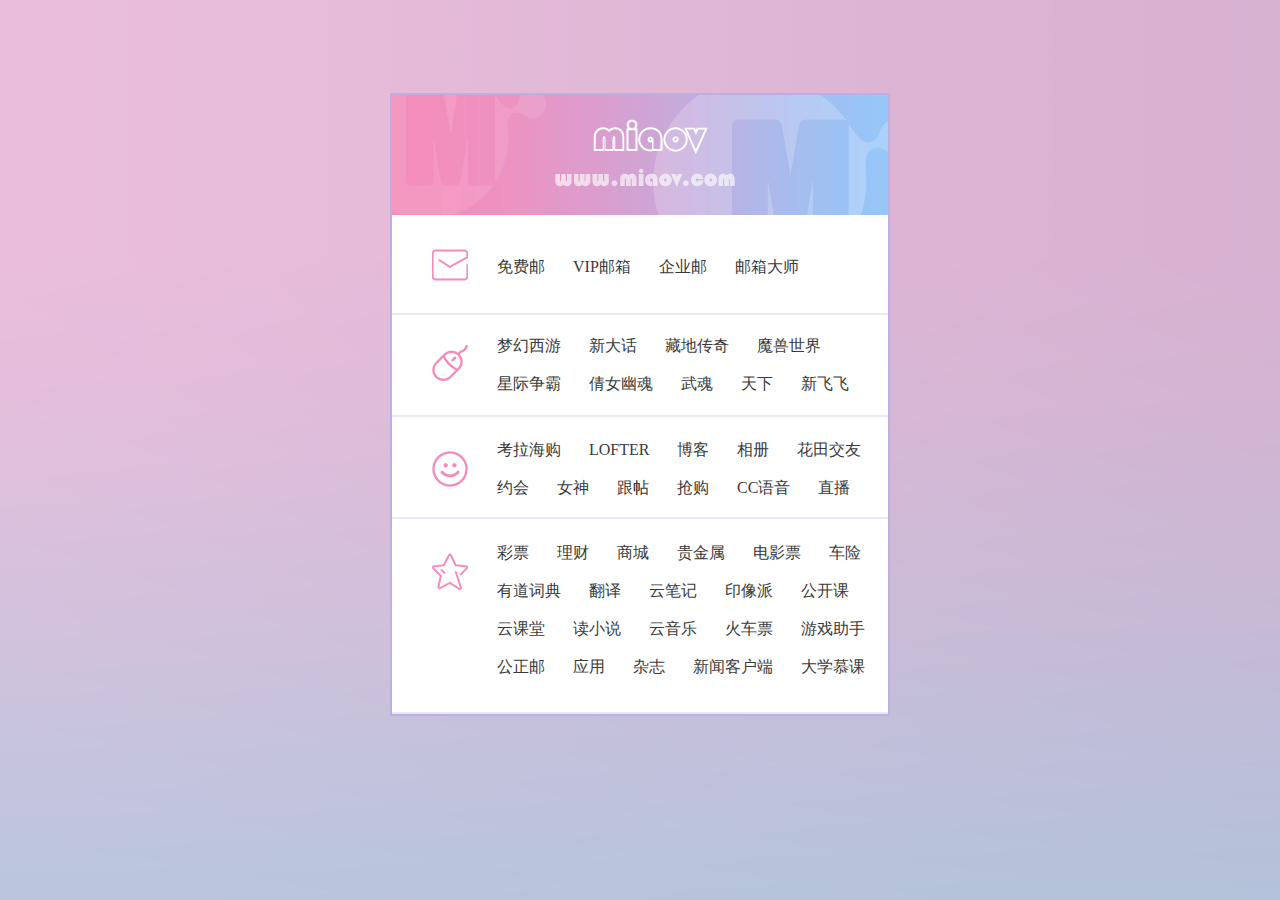
<file: 网易产品模块/网易产品模块.html>
<!DOCTYPE html>
<html>
	<head>
		<meta charset="UTF-8">
		<title></title>
		<link rel="stylesheet" type="text/css" href="css/index.css">
	</head>
	<body>
		<div class="wrap">
			<div class="header">
				<img src="img/header_bg.png" />
			</div>
			<div class="mail">
				<p>免费邮 VIP邮箱 企业邮 邮箱大师</p>
			</div>
			<div class="game">
				<p>梦幻西游 新大话 藏地传奇 魔兽世界<br />星际争霸 倩女幽魂 武魂 天下 新飞飞</p>
			</div>
			<div class="friend">
				<p>考拉海购 LOFTER 博客 相册 花田交友<br />约会 女神 跟帖 抢购 CC语音 直播 </p>
			</div>
			<div class="tool">
				<p>彩票 理财 商城 贵金属 电影票 车险<br />有道词典 翻译 云笔记 印像派 公开课<br />云课堂 读小说 云音乐 火车票 游戏助手<br />公正邮 应用 杂志 新闻客户端 大学慕课</p>
			</div>
		</div>
	</body>
</html>
</file>
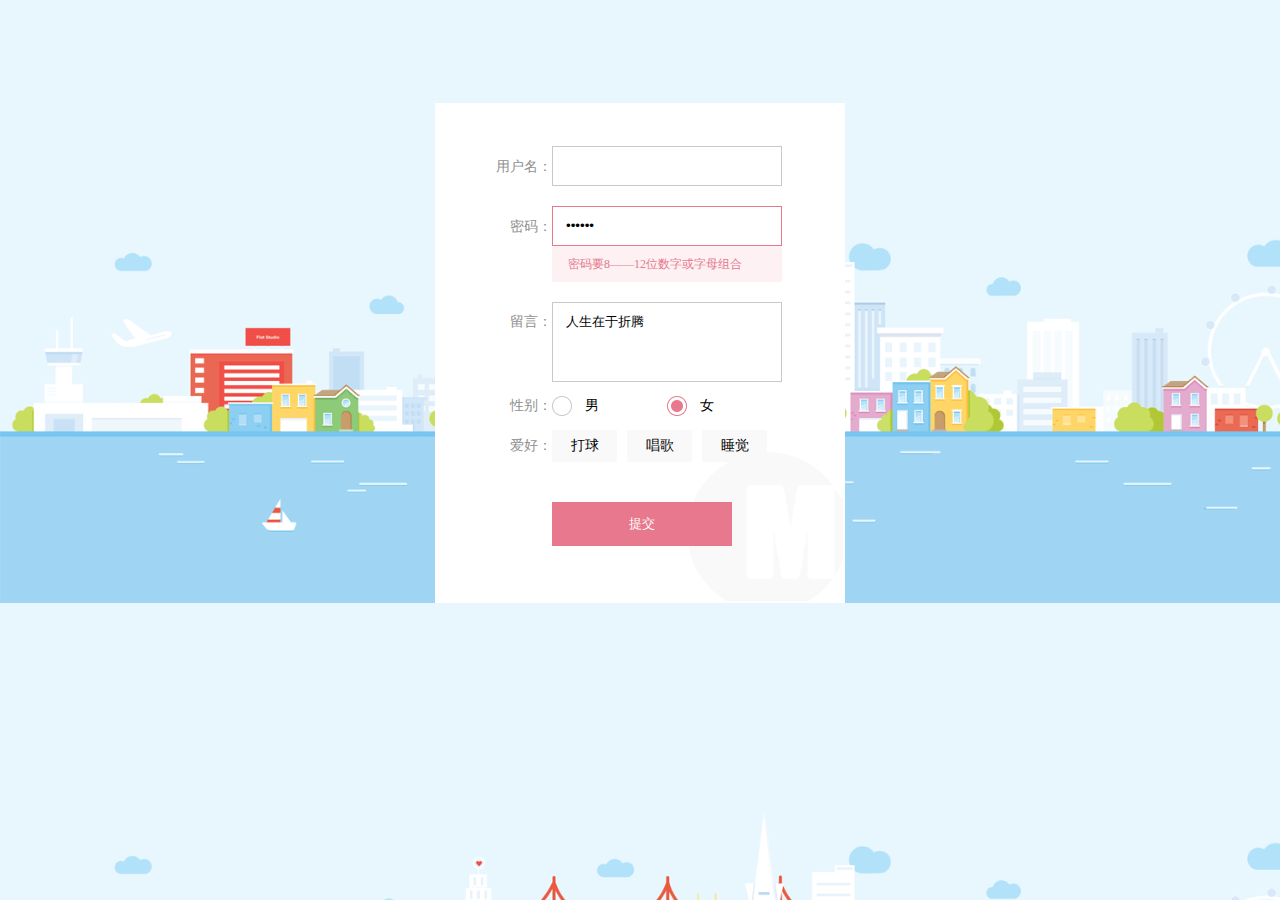
<file: 表单(form)/表单.html>
<!DOCTYPE html>
<html lang="en">
<head>
	<meta charset="UTF-8">
	<title>表单练习</title>
	<link rel="stylesheet" type="text/css" href="css/index.css">
</head>
<body>
	<form action="" method="post">
		<p><label for="username">用户名：</label><input type="text" name="username" id="username" value="" class="input_box" /></p>
		<p><label for="pwd">密码：</label><input type="password" name="pwd" id="pwd" value="666666" class="input_box" /><div class="error">密码要8——12位数字或字母组合</div></p>
		<p><label for="message" class="message_label">留言：</label><textarea name="message" class="input_box" id="message">人生在于折腾</textarea></p>
		<p><label for="sex">性别：</label><input type="radio" name="sex" value="男" class="radio_hidden" id="men" /><label for="men" class="hidden_input radio_not_checked " >男</label><input type="radio" name="sex" value="女" class="radio_hidden" id="women"  checked="checked"/><label for="women" class="hidden_input radio_checked">女</label></p>
		<p><label for="hobby">爱好：</label><input type="checkbox" name="hobby" value="打球" class="checkbox_hidden" id="play_ball"><label for="play_ball" class="input_checkbox">打球</label><input type="checkbox" name="hobby" value="唱歌" class="checkbox_hidden" id="sing"><label for="sing" class="input_checkbox">唱歌</label><input type="checkbox" name="hobby" value="睡觉" class="checkbox_hidden" id="sleep"><label for="sleep" class="input_checkbox">睡觉</label></p>
		<p class="last"><input type="submit" name="submit" value="提交" class="submit_input" /></p>
	</form>

</body>
</html>
</file>
<file: 内联块(inline-block)——发现好店/css/index.css>
body,header,img,div,h4,p,footer {
	margin:0;
	padding:0;
}
img {
  border:none;
}
body {
	background-color: #f7f7f7;
}
.wrap {
	width:800px;
	margin:0 auto;
	margin-top: 20px;
}
header {
	font-size: 11px;
	color:#6c6c6c;
	padding-left: 14px;
	margin-bottom: 14px;
}
header img {
	vertical-align: middle;
}
header span {
	vertical-align: middle;
	padding-left: 8px;
}
.content {
	border: 1px solid #e8e8e8;
	border-bottom: none;
	width:258px;
	background-color: #fff;
}
.item {
	border-bottom: 1px solid #e8e8e8;
	padding:16px 14px;
}
.item h4 {
	font-size: 14px;
	color:#444;
}
.item p span {
	display:inline-block;
	font-size: 12px;
	color:#6c6c6c;
	padding-top:2px;
}
.item p {
	margin-bottom: 12px;
	margin-top:8px;
}
.appraise {
	padding-right: 7px;
	margin-right: 10px;
	border-right:1px solid #eaeaea;
	
}
.pic {
	margin-right:10px;
}
footer {
	width:260px;
	height:38px;
	background-color:#e9e9e9;
	text-align: center;
	color:#6c6c6c;
	font-size: 13px;
}
footer img {
	vertical-align: middle;
	margin-right: 8px;
}
footer p {
	line-height: 38px;
	vertical-align: middle;
}
</file>
<file: 内联块(inline-block)——淘宝模块/css/index.css>
body,div,ul,li,h4,p,img {
	margin: 0;
	padding: 0;
}
* {
	font-size: 12px;
	color:#3c3c3c;
}
ul {
	list-style: none;
	width:1192px;
	margin: 0 auto;
	border:1px solid #e8e8e8;
	border-right: none;
	font-size: 0;
	margin-top: 10px;
}
ul li {
	display: inline-block;
	padding:13px 14px 16px 13px;
	border-right: 1px solid #e8e8e8;
}
.title {
	font-size: 16px;
	height: 16px;
	line-height: 16px;
	margin-bottom: 12px;
}
.title img {
	margin-left: 5px;
}
.model_1 {
	background-color: #f5f5f5;
}
.description {
	height:50px;
	text-align: center;
}
.theme {
	line-height: 22px;
}
.tip {
	color:#9c9c9c;
	line-height: 16px;
}
.model_1 {
	margin-bottom: 14px;
}
.product {
	display: inline-block;
}
.product p {
	text-align: center;
	height:33px;
	line-height: 33px;
}
.product1 {
	margin-right:9px;
}
.product2 {
	margin-bottom: 10px;
}
.keywords {
	line-height: 14px;
	margin-bottom: 14px;
	font-size: 0;
}
.keywords span {
	display: inline-block;
	border-right: 1px solid #e1e1e1;
	padding: 0 6px;
}
.keywords .first {
	padding-left:1px ;
}
.keywords .last {
	padding-right:0 ;
	border-right: none;
}
p .active {
	color:#f40;
	margin :0 8px 0 2px;
}
p .active .mark {
	color: #e4e4e4;
}
</file>
<file: 定位(position)/css/index.css>
body,div,ul,li,img,p {
	margin:0;
	padding:0;
}
img {
	border:none;
}
body {
	font-family: "宋体";
}
a {
	text-decoration: none;
}
ul li {
	float:left;
	list-style: none;
}
.nav_1 ,.nav_2{
	width:492px;
	margin:0 auto;
	border:1px solid #e7788d;
	overflow: hidden;
}
.nav_2 {
	border-bottom: 2px solid #e7788d;
}
.nav_1 li a,.nav_2 li a {
	display: block;
	font-size: 16px;
	height:30px;
	line-height: 30px;
	padding:4px 10px;
	background-color:#fdf1f4;
	padding:4px 24px;
	border-right:1px solid #e7788d;
	color:#e15671;
}
.nav_1 .last,.nav_2 .last ,.nav_3 .last {
	border-right: none;
}
.nav_1 li a:hover ,.nav_2 li a:hover{
	background-color: #e7788d;
	color:#fff;
}


.nav_3 {
	width:492px;
	margin:0 auto;
	overflow: hidden;
	border-bottom: 2px solid #e7788d;
}
.nav_3 li a {
	display: block;
	font-size: 16px;
	height:30px;
	line-height: 30px;
	color:#e15671;
	padding:4px 0px 4px 24px;
}
.nav_3 li a:after {
	content:"";
	height:20px;
	border-right: 1px solid #fae4e8;
	padding-left: 24px;
	line-height: 20px;
	position: relative;
	z-index: -1;
}
.nav_3 li a.last:after {
	border-right: none;
}
.nav_3 li a:hover {
	background-color: #e7788d;
	color:#fff;
}

.nav_4 {
	width:494px;
	margin:0 auto;
	overflow: hidden;
	border-top: 1px solid #e7788d;
}
.nav_4 li a {
	display: block;
	font-size: 16px;
	height:30px;
	line-height: 30px;
	color:#e15671;
	background-color: #fdf1f4;
	padding:3px 24px 5px;
	border-left: 1px solid #e7788d;
	border-bottom: 1px solid #e7788d;
}
.nav_4 li a.last {
	border-right: 1px solid #e7788d;
}
.nav_4 li a:hover {
	background-color: #fff;
	padding:1px 24px 6px;
	border-top:2px solid #e7788d;
	border-bottom: none;
}

.nav_5 {
	width:488px;
	margin:0 auto;
	overflow: hidden;

}
.nav_5 li a {
	display: block;
	font-size: 16px;
	height:30px;
	line-height: 30px;
	color:#e15671;
	background-color: #fdf1f4;
	padding:5px 24px;
	border-bottom: 2px solid #e7788d;
}

.nav_5 li a:hover {
	background-color: #fff;
	color:#000;
	padding: 5px 22px;
	border:2px solid #e7788d;
	border-bottom:none;
}

.wrap {
	width:677px;
	height: 442px;
	margin:0 auto;
	background: url("../img/bg.png");
	overflow: hidden;
}
.left {
	float: left;
	margin:106px 33px 106px 105px;
	width:180px;
	height:230px;
	background-color: #fff;
}
.right {
	float: left;
	margin:106px 119px 106px 0;
	width:240px;
	height:230px;
	background-color: #fff;
}
.content {
	margin:20px 20px 18px ;
}
.box {
	width:100%;
	height:140px;
	position: relative;
}
.collection {
	position: absolute;
	right:2px;
	top:2px;
	cursor: pointer;
}

.alpha_left {
	position: absolute;
	left:0;
	bottom: 0;
	right:0;
	height:24px;
	background-color: #000;
	opacity:0.4;
	filter:alpha(opacity=40);
}
.alpha_right {
	position: absolute;
	left:0;
	bottom: 0;
	right:0;
	height:24px;
	background-color: #fff;
	opacity: 0.8;
	filter: alpha(opacity=80);
}
.content_layout {
	position: absolute;
	left:0;
	bottom: 0;
	right:0;
	height:24px;
	line-height: 24px;
	font-size: 14px;
	font-family: "宋体";
	padding-left:  7px;
}
.left .content_layout {
	color:#fff;
}
.right .content_layout {
	color:#000;
}
.icon_h {
	float: right;
	margin:4px 4px 4px 0;
}
.title {
	font-size: 12px;
	line-height: 30px;
	font-family: "宋体";
	color:#000;
	margin-top: 1px;
}
.online_number,.comment_number {
	display: block;
	font-size: 12px;
	line-height: 20px;
	font-family: "微软雅黑";
	color:#6f6f6f;
	margin-top: 1px;
}
.online_number {
	float: left;
	background: url("../img/icon_1.png") no-repeat 0 2px;
	padding-left: 15px;
}
.comment_number {
	float: right;
	background: url("../img/icon_2.png") no-repeat 0 2px;
	padding-left: 20px;
}
</file>
<file: 浮动(float)——全球通业务模块/css/index.css>
body,div,h2,img {
	margin: 0;
	padding: 0;
}
img {
	border:none;
}
.clearfix:after {
	content:"";
	display: block;
	clear: both;
}
.clearfix {
	*zoom:1;
}
.wrap {
	background:url("../img/bg.png") #fff no-repeat;
	width:1000px;
	height:689px;
	margin:0 auto;
	overflow: hidden;
	zoom:1;
}
.content {
	width:660px;
	height:303px;
	background-color: #fff;
	margin:0 auto;
	margin-top: 165px;
	padding:32px 65px 26px 35px;
}
.title {
	font-size: 16px;
	color:#e7788d;
	line-height: 36px;
	border-top:1px solid #e7788d;
	padding-left:33px;
	background: url("../img/logo.png")  0 5px no-repeat;
	margin-bottom: 9px;
} 
.project_item {
	float: left;
	margin-right:40px;
	margin-bottom: 9px;
}
.last {
	margin-right: 0;
}
.project_item img {
	display: block;
	border:1px solid #e5e5e5;
}
.project_item span {
	display: block;
	text-align: center;
	height:36px;
	line-height: 36px;
	font-size: 14px;
	color:#3a3a3a;
}
.business {
	border-top:1px dashed #e5e5e5;
	padding-top:29px;
	clear:both;
	font-size: 14px;
}
.basic_business {
	margin-bottom: 10px;
}
.business_title {
	float: left;
	display: block;
	width:100px;
	height:30px;
	line-height: 30px;
	color:#fff;
	text-align: center;
	background-color: #E7788D;
	margin-right: 6px;
}
.business a {
	text-decoration: none;
	float: left;
	display: block;
	color:#3a3a3a;
}
.business_item {
	border-right:2px solid #a5a5a5;
	height:14px;
	line-height: 16px;
	width:91px;
	text-align: center;
	margin:7px 0;
}
.width116 {
	width:116px;
}
.more {
	line-height: 14px;
	margin-top:7px;
	margin-bottom: 9px;
	padding-left: 13px;
}
.active {
	color:#E7788D;
}
</file>
<file: 浮动(float)——明星荐片模块/css/index.css>
body,div,ul,li,img,h2,header,p {
	margin:0;
	padding: 0;
}
body {
	font-family: "宋体";
}
.clearfix:after {
	content:"";
	display: block;
	clear:both;
}
.clearfix {
	*zoom:1;
}
.wrap {
	width:1024px;
	height:692px;
	margin:0 auto;
	background:url("../img/bg.png") no-repeat;
	overflow: hidden;
}
.container {
	width:852px;
	height:450px;
	margin:52px 80px 41px 68px;
}
.left,.right {
	width:411px;
	height:450px;
	float:left;
}
.left {
	background-color: #fff;
	margin-right:30px;
}
.right {
	background-color: #595959;
}
.content_wrap {
	width:348px;
	height:394px;
	margin:30px 31px 48px 32px;
}
.left header {
	background-color: #e7788d;
	color:#fff;
	height:36px;
	margin-bottom: 20px;
}
.right header {
	color:#E7788D;
	margin: 6px 0 26px;
}
.left header h2 {
	padding-left:26px;
	font-size: 16px;
	line-height: 36px;
}
.right header h2 {
	font-size: 16px;
	line-height: 24px;
	border-left:6px solid #E7788D;
	padding:3px 0 3px 11px;
}
.left .content {
	height:130px;
	background-color:#f4f4f4 ;
}
.right .content {
	height:130px;
	background-color: #353535;
}
.left .content img {
	float: left;
	border:4px solid #fff;
	margin:1px 11px 0 1px;
}
.right .content img {
	float:left;
	border:none;
	margin:5px 15px 4px 5px; 
}
.content p {
	float: left;
	margin:1px 0 12px;
}
.content p span {
	display: block;
	font-size: 14px;
	line-height: 26px;
	color:#6a6a6a;
}
.right .content p span {
	color:#909090;
}
.content .title {
	font-size: 16px;
	color:#000;
	line-height: 36px;
	margin-bottom: 2px;
}
.right .content .title {
	color:#fff;
}
ul {
	list-style: none;
}
ul li {
	font-size: 14px;
	height:38px;
	line-height: 38px;
	padding-left: 16px;
	background: url("../img/list_bg1.png") 0 15px no-repeat ;
	border-bottom: 1px dashed #e5e5e5;
}
.right ul li {
	background: url("../img/list_bg.png") 0 15px no-repeat ;
	border-bottom: 1px dashed #939393;
	color:#fff;
}
ul li span {
	color:#939393;
	float: right;
}
.last {
	border-bottom: none;
}
</file>
<file: 浮动(float)——本周主打模块/css/index.css>
body,div,header,img,p,footer {
	margin:0;
	padding: 0;
}
body {
	font-family: "宋体";
}
.clearfix:after {
	content:"";
	display: block;
	clear: both;
}
.clearfix {
	*zoom:1;
}
.wrap {
	width:1000px;
	height:607px;
	background:url("../img/bg.png") no-repeat;
	margin:0 auto;
	overflow: hidden;
}
.container {
	width:745px;
	height:505px;
	margin:52px 138px 48px 115px;
	border:1px solid #c2c2c2;
	background:url("../img/content_bg.png") no-repeat;
}
.content {
	margin:23px 30px 26px 29px;
}
header {
	background:url("../img/logo.png")  0 8px no-repeat;
	font-size: 20px;
	line-height: 36px;
	padding-left: 27px;
}
.main {
	margin:16px 1px 0 1px;
}
.left {
	float:left;
	width:312px;
	margin-right: 30px;
}
.main img {
	float:left;
	border:1px solid #bfbfbf;
	margin-top:10px;
}
.main p {
	float:left;
	margin-left: 19px;
}
.main p span {
	display: block;
	font-size: 14px;
	line-height: 26px;
	color:#6a6a6a;
	padding-left: 1px;
}
.main p span.title {
	color:#06b1da;
	font-size: 16px;
	line-height: 36px;
	margin-bottom: 2px;
}
.main p span a {
	float: left;
	display: block;
	text-decoration: none;
	font-size: 14px;
	line-height: 30px;
	width:70px;
	height:30px;
	margin-top:18px;
	text-align: center;
}
.main .buy_btn {
	color:#fff;
	background:url("../img/buy.png");
}
.main .look_btn {
	color:#06b1da;
	background-color: #fff;
	border:2px solid #06b1da;
	width:66px;
	height:26px;
	margin-left: 10px;
	line-height: 26px;
}
.right {
	float:left;
	width:312px;
}
footer {
	margin:40px 0 0 2px;
}
footer div {
	float: left;
	width:128px;
	margin-right: 54px;
}
.last {
	margin-right:0;
}
footer img {
	border:1px solid #bfbfbf;
}
footer p  {
	margin-top:12px;
}
footer p span {
	display: block;
	font-size: 14px;
	line-height: 26px;
	color:#6a6a6a;
}
.title {
	font-size: 16px;
	color:#06B1DA;
	margin-bottom: 4px;
}
</file>
<file: 浮动(float)——节气列表模块/css/index.css>
body,div,p,ul,li,img,h2,h4 {
	margin:0;
	padding:0;
}
img {
	border:none;
}
body {
	font-family: "微软雅黑";
}
.clearfix:after {
	content:"";
	display:block;
	clear: both;
}
.clearfix {
	*zoom:1;
}
ul {
	list-style: none;
}
.wrap {
	width:1250px;
	height:1000px;
	margin:0 auto;
	overflow: hidden;
	background:url("../img/bg.png") no-repeat;
}
.container {
	margin:117px 117px 128px 113px;
	width:1020px;
	height:755px;
}
.content_left,.content_right {
	float: left;
	width:462px;
	height:755px;
}
.content_left {
	margin-right: 96px;
	background:#fff url("../img/content_bg.png") center center no-repeat;
}
.content_right {
	background-color: #fff;
}
.content_right .content {
	background:#fbedee;
	border:1px solid #d35056;
	margin:25px 25px 26px;
}
.content_left .content {
	margin:26px;
}
.content_left .section_one {
	height:286px;
	width:100%;
	border-bottom: 1px solid #d35056;
	margin-bottom: 2px;
}
.content_right .section_one {
	width:100%;
	height:290px;
	border-bottom: 2px solid #d35056;
}

.content_left .section_two {
	height:202px;
	width:100%;
	border-top:1px solid #d35056;
	border-bottom: 1px solid #d35056;
	margin-bottom: 2px;
}
.content_right .section_two {
	width:100%;
	height:191px;
	border-bottom: 1px solid #d35056;
	background-color: #fff;
}
.content_left .section_three {
	height:207px;
	width:100%;
	border-top:1px solid #d35056;
}
.content_right .section_three {
	height:200px;
	width:100%;
	border-top:1px solid #d35056;
}
.content_left .section_one .top {
	background:url("../img/sunny.png") 0 9px no-repeat;
}
.content_left .section_two .top {
	background:url("../img/healthy_heart.png") 0 9px no-repeat;
}
.content_left .section_three  .top {
	background:url("../img/connection.png") 0 9px no-repeat;
}
.content_right .section_one .top {
	background:url("../img/suuny_1.png") 0 9px no-repeat;
}
.content_right .section_two .top {
	background:url("../img/healthy_heart_1.png") 0 18px no-repeat;
}
.content_right .section_three  .top {
	background:url("../img/connection_1.png") 0 18px no-repeat;
}
.top {
	font-size: 18px;
	line-height: 36px;
	height:36px;
	color:#d35056;
	padding-left:25px;
	margin:11px 14px 8px 20px;
}
.content_right .section_two .top,.content_right .section_three .top {
	margin:0px 14px 8px 20px;
	padding-top:9px;
}
.top hr {
	display: inline-block;
	width:214px;
	height:1px;
	background-color:#d35056;
	border:none;
	margin:0 8px 0 6px;
	position: relative;
	top: -5px;
	left: 0;
}
.top span {
	font-size: 14px;
}
.top .line {
	margin:0 8px 0 6px ;
}
.title {
	margin-left:31px;
	margin-bottom: 12px;
	font-size: 16px;
}
.weather {
	float: left;
	border:1px solid #b5b5b5;
	margin:3px 13px 0 21px;
	padding:4px;
}
.section_one .description {
	float: left;
}
.description p {
	font-size: 12px;
	line-height: 26px;
	width:219px;
	height:76px;
	overflow: hidden;
	border-bottom: 1px dashed #e5e5e5;
	padding-bottom: 8px;
}
.description ul {
	margin-top:9px;
}
.content_right .description ul {
	margin-top:4px;
}
.description ul li {
	width:231px;
	font-size: 14px;
	line-height: 32px;
	padding-left: 15px;
	color:#7b2e00;
	background:url("../img/list_icon.png") 0 13px no-repeat;
}
.content_right .section_two ul li ,.content_right .section_three ul li{
	background:url("../img/list_icon_1.png") 0 13px no-repeat;
}
.section_two ul,.section_three ul{
	margin-top:4px;
	padding-left: 20px;
}
.section_two ul li,.section_three ul li {
	float: left;
	font-size: 14px;
	line-height: 32px;
	width:167px;
	padding-left:17px;
	background: url("../img/list_icon.png") 1px 13px no-repeat;
}
</file>
<file: 网易产品模块/css/index.css>
body,div,img,p {
	margin:0;
	padding:0;
}
body {
	background:url(../img/bg.png);
	height: 800px;
	background-size: cover;
}
.wrap {
	width:496px;
	margin:0 auto;
	border:2px solid #beafe2;
	font-size: 16px;
	color: #3a3a3a;
	line-height: 38px;
	font-family: "宋体";
	margin-top: 93px;
}
.header {
	width:100%;
	height:120px;
}

.mail {
	background:url(../img/mail.png) 40px 34px;
	padding: 33px 0 27px 105px;
}
.game {
	background: url(../img/mouse.png) 40px 30px;
	padding:12px 0 12px 105px;
}
.friend {
	background: url(../img/smile.png) 40px 34px;
	padding: 14px 0 10px 105px;
}
.tool {
	background: url(../img/star.png) 40px 34px;
	border-bottom: none;
	padding: 15px 0 26px 105px;
}
.mail,.game,.friend,.tool {
	background-color: #fff;
	border-bottom: 2px solid #ebe7f6;
	background-repeat: no-repeat;
}
p {
		word-spacing: 24px;
}
</file>
<file: 表单(form)/css/index.css>
body,div,form,input,p,label,textarea,img {
	margin:0;
	padding:0;
}
img {
	border:none;
}
input,textarea {
	outline: none;
}
textarea {
  resize:none;
}
body {
	margin-top:103px;
	background: url(../img/bg.png);
	background-size: cover;
	font-family: "宋体";
	font-size: 14px;
	color:#000;
}
form {
	width:296px;
	height:412px;
	margin:0 auto;
	background: #fff url("../img/form_bg.png") no-repeat right bottom;
	padding:43px 63px 45px 51px;

}
label {
	display: inline-block;
	width:66px;
	height:40px;
	line-height: 40px;
	color:#8f8f8f;
	text-align: right;
	vertical-align: middle;
}
.message_label {
	vertical-align: top;
}
input {
	outline: none;
	margin-bottom: 20px;
}
.input_box {
	width:228px;
	height:38px;
	line-height: 38px;
	border:1px solid #c9c9c9;
	text-indent: 13px;
}
#pwd.input_box {
	border-color: #e7788d;
}
#message.input_box {
	height:78px;
}
.error {
	display:block;
	position: relative;
	left:66px;
	top:-20px;
	width:230px;
	height:36px;
	line-height: 36px;
	font-size: 12px;
	color:#e7788d;
	background-color: #fdf1f3;
	text-indent: 16px;
}
.radio_hidden ,.checkbox_hidden{
	display: none;
}
.hidden_input {
	width:80px;
	height:20px;
	line-height: 20px;
	color:#000;
	text-align: center;
	margin-right: 35px;
	background: url("../img/radio_not_checked.png") no-repeat;
}
.radio_not_checked {
	background:url(../img/radio_not_checked.png) no-repeat;
}
.radio_checked {
	background:url(../img/radio_checked.png) no-repeat;
}
.input_checkbox {
	width:65px;
	height:32px;
	line-height: 32px;
	text-align: center;
	background-color: #f9f9f9;
	color:#000;
	margin-right: 10px;
}
.last {
	margin-left: 66px;
	margin-top:36px;
}
.submit_input {
	width:180px;
	height:44px;
	line-height: 44px;
	color:#fff;
	background-color: #e7788d;
	border:none;
	margin-bottom: 0;
}
</file>
